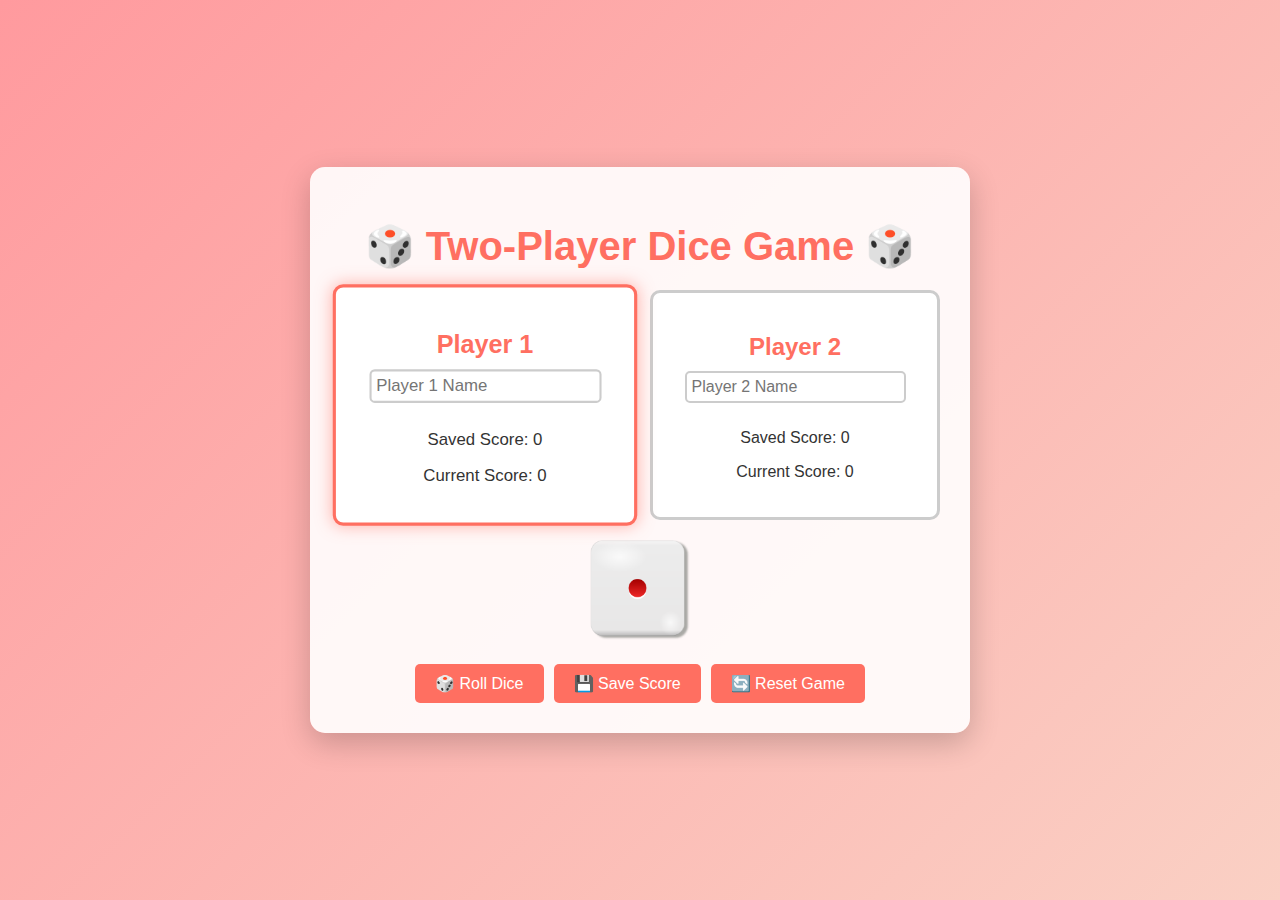
<file: JS-ASSIGNMENT-1/rollthedice.html>
<!DOCTYPE html>
<html lang="en">
<head>
  <meta charset="UTF-8">
  <meta name="viewport" content="width=device-width, initial-scale=1.0">
  <title>Two-Player Dice Game</title>
  <link rel="stylesheet" href="style.css">
</head>
<body>
  <div class="container">
    <h1>🎲 Two-Player Dice Game 🎲</h1>
    <div class="players">
      <div class="player active" id="player1">
        <h2>Player 1</h2>
        <input type="text" id="player1Name" placeholder="Player 1 Name">
        <p>Saved Score: <span id="player1SavedScore">0</span></p>
        <p>Current Score: <span id="player1CurrentScore">0</span></p>
      </div>
      <div class="player" id="player2">
        <h2>Player 2</h2>
        <input type="text" id="player2Name" placeholder="Player 2 Name">
        <p>Saved Score: <span id="player2SavedScore">0</span></p>
        <p>Current Score: <span id="player2CurrentScore">0</span></p>
      </div>
    </div>
    <div class="dice-section">
      <div class="dice" id="dice">
        <img src="./diceImages/dice-1.png" alt="Dice" id="diceImage">
      </div>
      <div class="buttons">
        <button id="rollBtn">🎲 Roll Dice</button>
        <button id="saveBtn">💾 Save Score</button>
        <button id="resetBtn">🔄 Reset Game</button>
      </div>
    </div>
    <div id="winner-Message"></div>
  </div>
  <audio id="diceSound" src="./sounds/dice-roll-sound.mp3"></audio>
  <audio id="turnSound" src="./sounds/turn-shift-sound.mp3"></audio>
  <audio id="winSound" src="./sounds/winning-sound.mp3"></audio>
  <script src="script.js"></script>
</body>
</html>
</file>
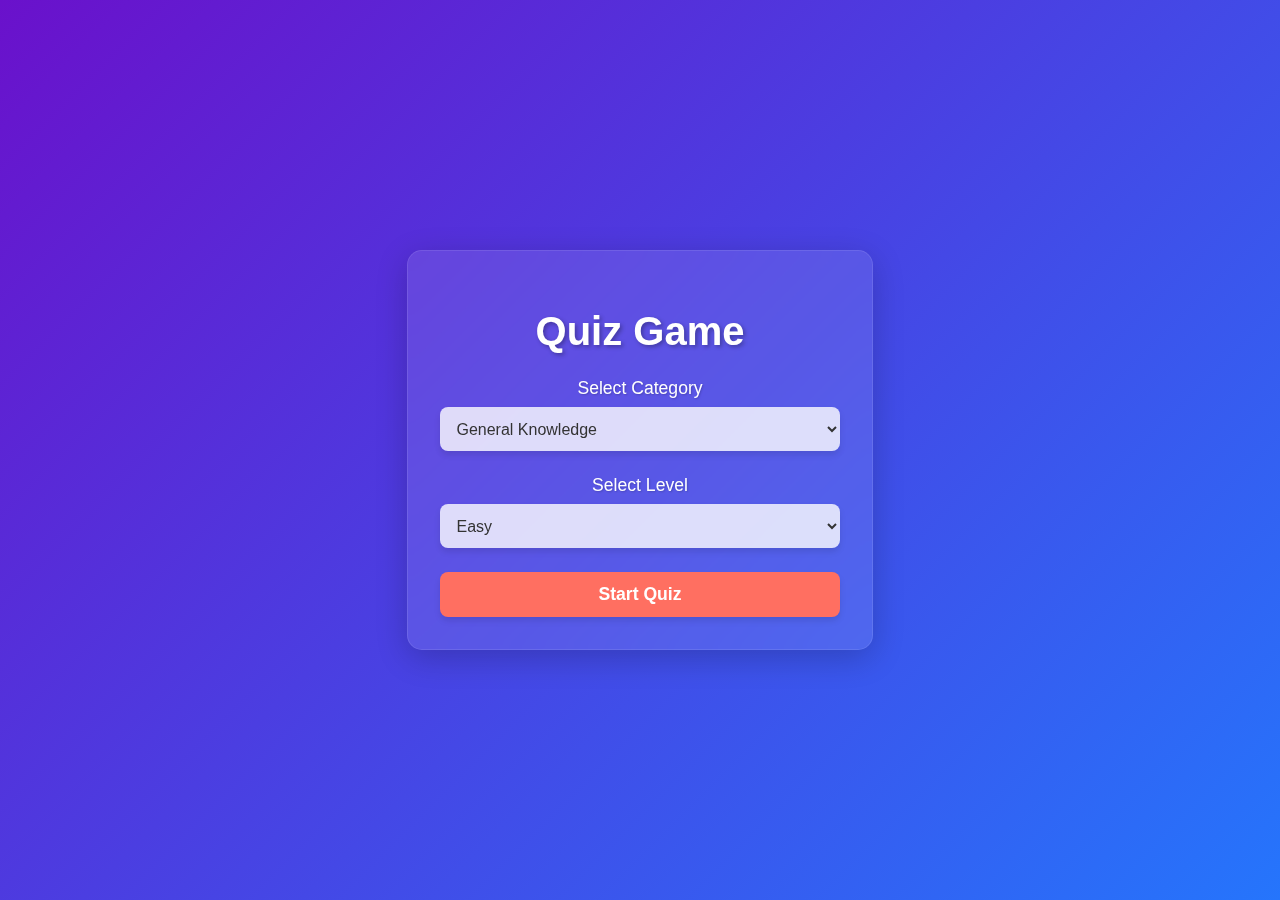
<file: JS-ASSIGNMENT-2/quizgame.html>
<!DOCTYPE html>
<html lang="en">
<head>
    <meta charset="UTF-8">
    <meta name="viewport" content="width=device-width, initial-scale=1.0">
    <title>Quiz Game in JS</title>
    <link rel="stylesheet" href="style.css">
</head>
<body>
    
    <!-- Start Screen  -->

    <div class="start-screen">
        <h1>Quiz Game</h1>
        <label for="category">Select Category</label>

         <!-- category -->
        <select name="" id="category" >
            <option value="9">General Knowledge</option>
            <option value="10">Books</option>
            <option value="11">Films</option>
            <option value="21">Sports</option>
            <option value="17">Science & Nature</option>
            <option value="18">Computers</option
            <option value="22">Sports Teams</option>
            <option value="23">Geography</option>
            <option value="12">Music</option>
            <option value="23">History</option>
        </select>

        <!-- level  -->
        <label for="level">Select Level</label>
        <select name="" id="level">
            <option value="easy">Easy</option>
            <option value="medium">Medium</option>
            <option value="hard">Hard</option>
        </select>
        <button id="start-quiz">Start Quiz</button>
    </div>


    <!-- Quiz Screen  -->
     <div class="quiz-screen hidden ">
        <h2>Question No: <span class="question-no">1</span></h2>
        <h2 id="question">Who is the father of cell Phone? </h2>
        <ul id="options">
            <li class="option">A: <span>Option 1</span></li>
            <li class="option">B: <span>Option 2</span></li>
            <li class="option">C: <span>Option 3</span></li>
            <li class="option">D: <span>Option 4</span></li>
        </ul>
        <div class="timer">Time left: <span>15s</span></div>
     </div>

    <!-- Feedback Screen -->
    <div class="feedback-screen hidden">
        <h2 id="result-msg">Correct</h2>
        <p id="correct-answer">Option A</p>
        <button id="next-question">Next Question</button>
    </div>

    <!-- End Screen  -->
    <div class="result-screen hidden">
        <h2>Quiz Result</h2>
        <p>Correct Answers: <span id="correct-answers-no">2</span></p>
        <p>Wrong Answers: <span id="wrong-answers-no">2</span></p>
        <p>Final Scorer: <span id="final-score">5</span></p>
        <button id="restart-quiz">Restart Quiz</button>
    </div>

    <audio src="button-click-sound.mp3" id="btn-click-sound" preload="auto"></audio>
    <script src="script.js"></script>
</body>
</html>
</file>
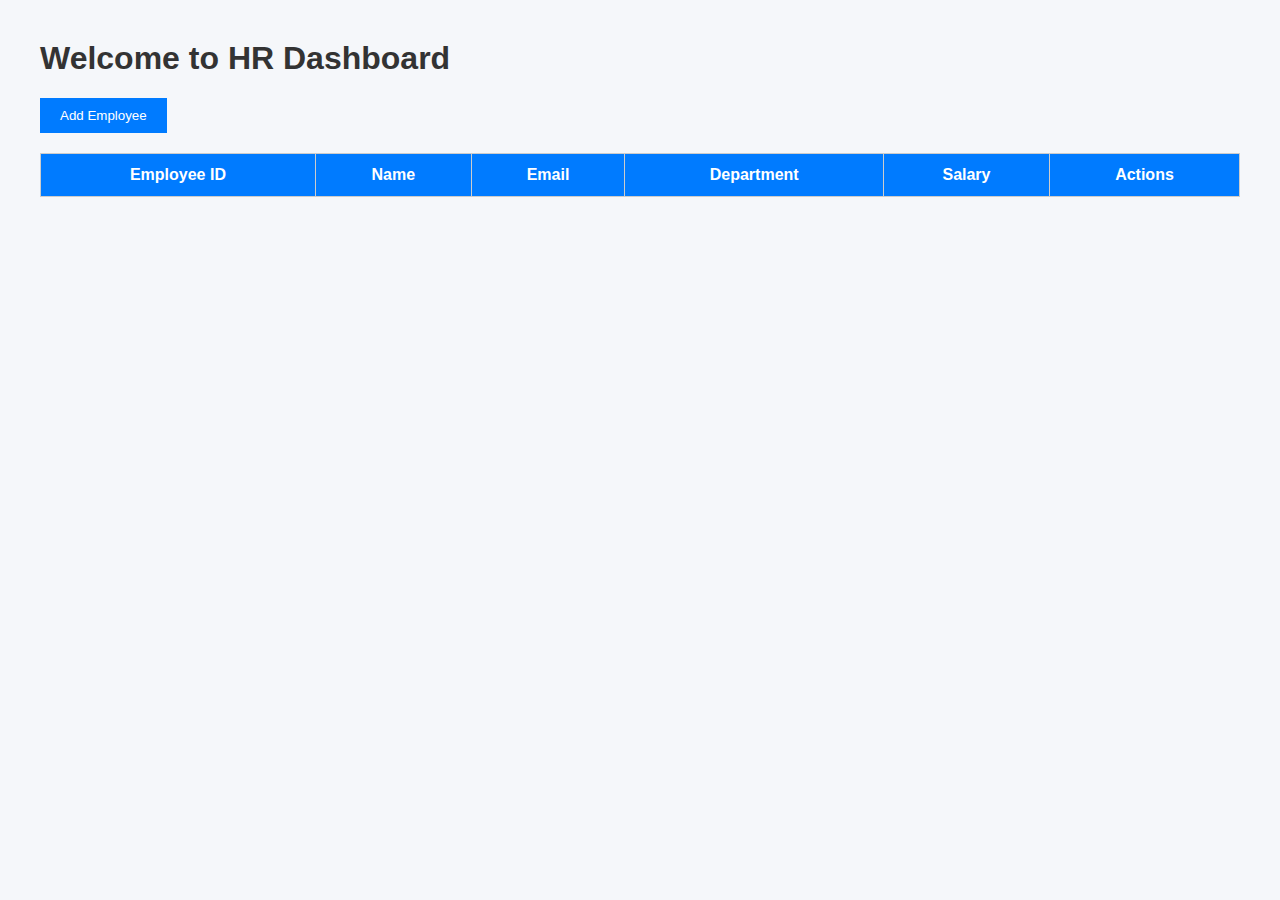
<file: Java Assignment-2/hr-portal/hr-portal/src/main/resources/frontend/dashboard/dashboard.html>
<!DOCTYPE html>
<html lang="en">
<head>
  <meta charset="UTF-8" />
  <meta name="viewport" content="width=device-width, initial-scale=1.0" />
  <title>Employee Dashboard</title>
  <link rel="stylesheet" href="dashboard.css" />
</head>
<body>
  <h1>Welcome to HR Dashboard</h1>
  
  <button onclick="window.location.href='addpage/add-employee.html'">Add Employee</button>
  <table>
    <thead>
      <tr>
        <th>Employee ID</th>
        <th>Name</th>
        <th>Email</th>
        <th>Department</th>
        <th>Salary</th>
        <th>Actions</th>
      </tr>
    </thead>
    <tbody id="employeeTableBody">
      <!-- Employee rows will be populated here dynamically -->
    </tbody>
  </table>

  <script src="dashboard.js"></script>
</body>
</html>
</file>
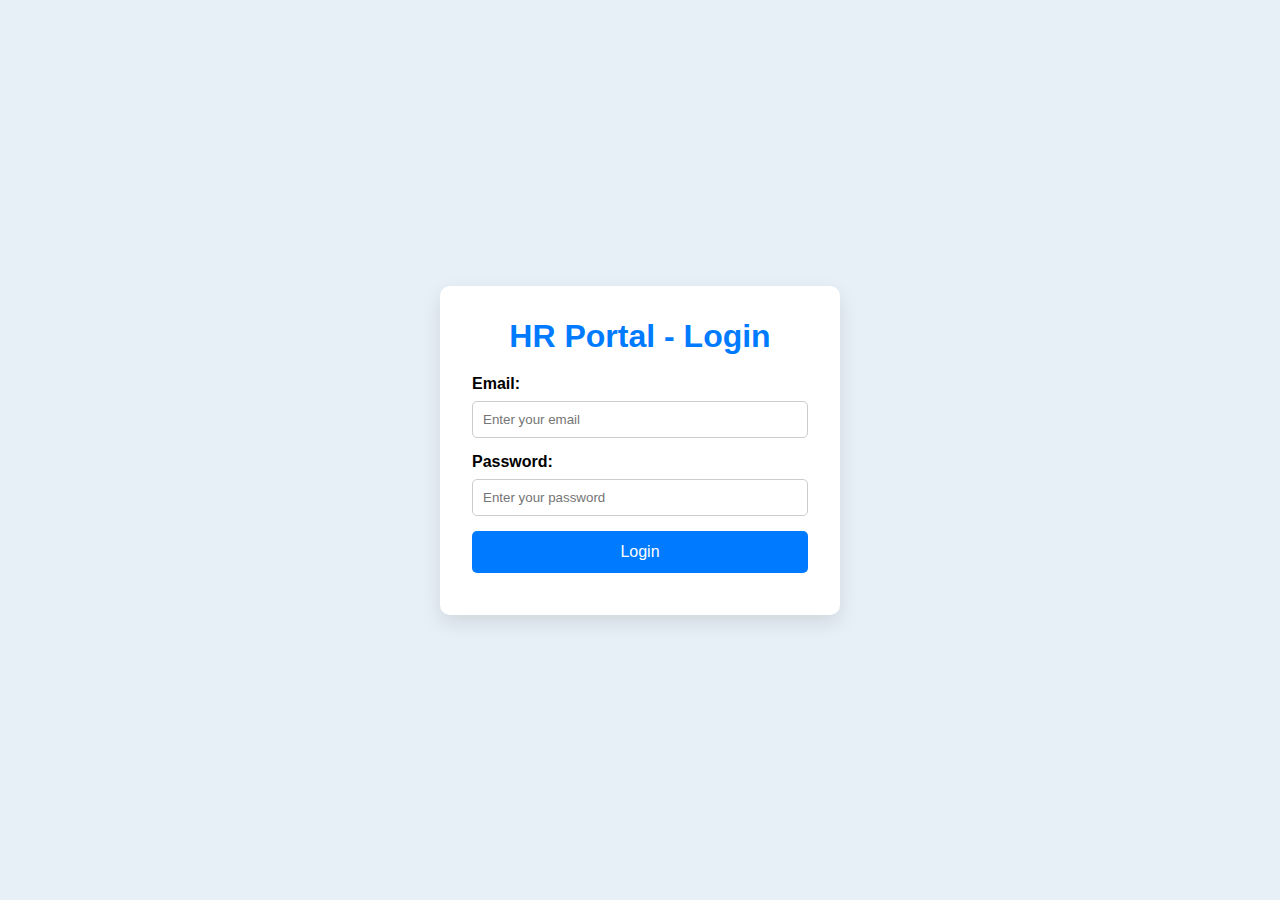
<file: Java Assignment-2/hr-portal/hr-portal/src/main/resources/frontend/login/login.html>
<!DOCTYPE html>
<html lang="en">
<head>
  <meta charset="UTF-8" />
  <meta name="viewport" content="width=device-width, initial-scale=1.0" />
  <title>HR Portal - Login</title>
  <link rel="stylesheet" href="login.css" />
</head>
<body>
  <div class="container">
    <h1>HR Portal - Login</h1>
    <form id="loginForm">
      <label for="email">Email:</label>
      <input type="email" id="email" placeholder="Enter your email" required />

      <label for="password">Password:</label>
      <input type="password" id="password" placeholder="Enter your password" required />

      <button type="submit">Login</button>
    </form>
    <p id="error" class="error-message"></p>
  </div>

  <script src="login.js"></script>
</body>
</html>
</file>
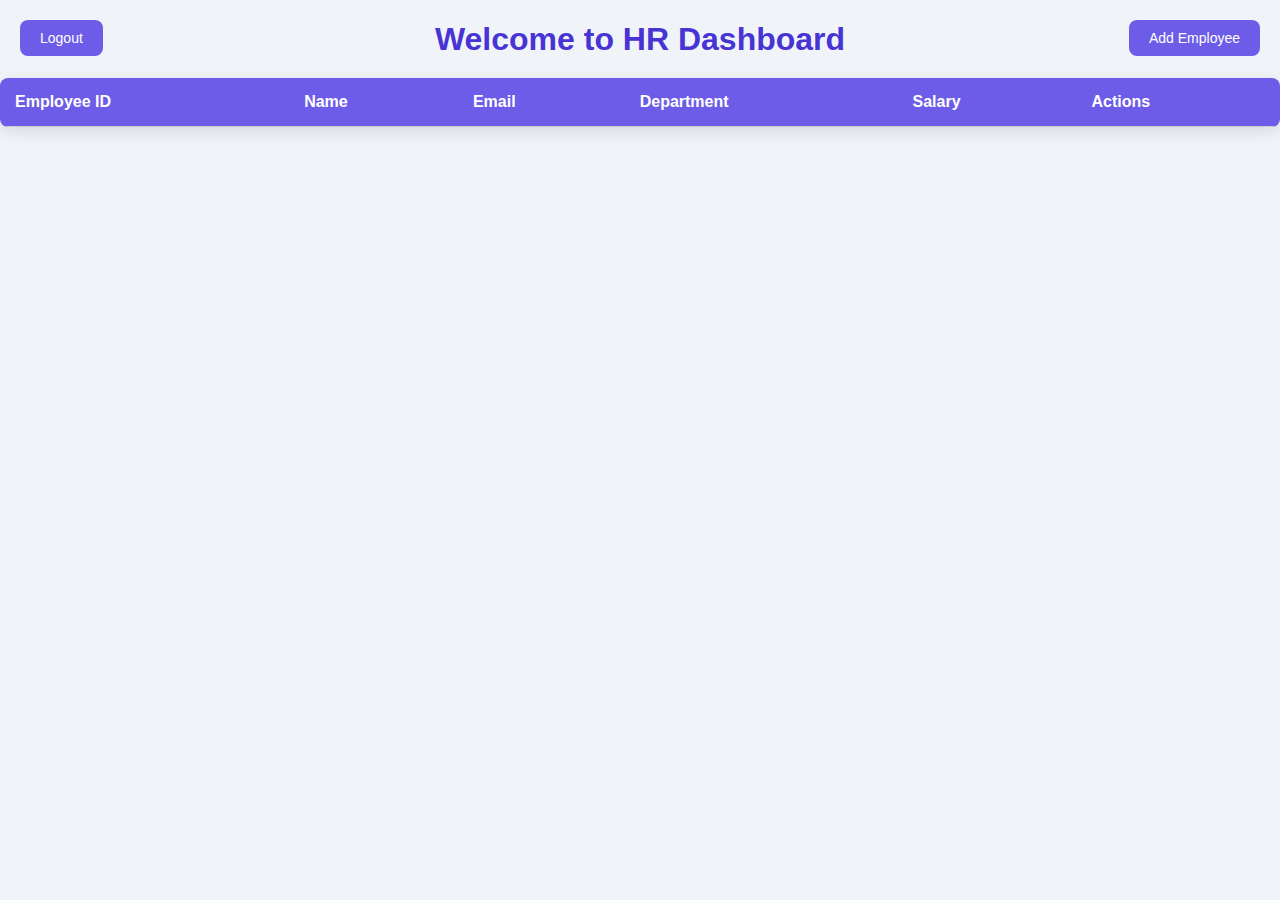
<file: Java Assignment-2/hr-portal/hr-portal/src/main/resources/static/dashboard/dashboard.html>
<!DOCTYPE html>
<html lang="en">
<head>
  <meta charset="UTF-8" />
  <meta name="viewport" content="width=device-width, initial-scale=1.0" />
  <title>Employee Dashboard</title>
  <link rel="stylesheet" href="dashboard.css" />
</head>
<body>
  <h1>Welcome to HR Dashboard</h1>
  <div class="header">
    <button id="logoutButton">Logout</button>
  </div>
  <button class="add-employee-btn" onclick="window.location.href='addpage/add-employee.html'">Add Employee</button>
  <table>
    <thead>
      <tr>
        <th>Employee ID</th>
        <th>Name</th>
        <th>Email</th>
        <th>Department</th>
        <th>Salary</th>
        <th>Actions</th>
      </tr>
    </thead>
    <tbody id="employeeTableBody">
      <!-- Employee rows will be populated here dynamically -->
    </tbody>
  </table>

  <script src="dashboard.js"></script>
</body>
</html>
</file>
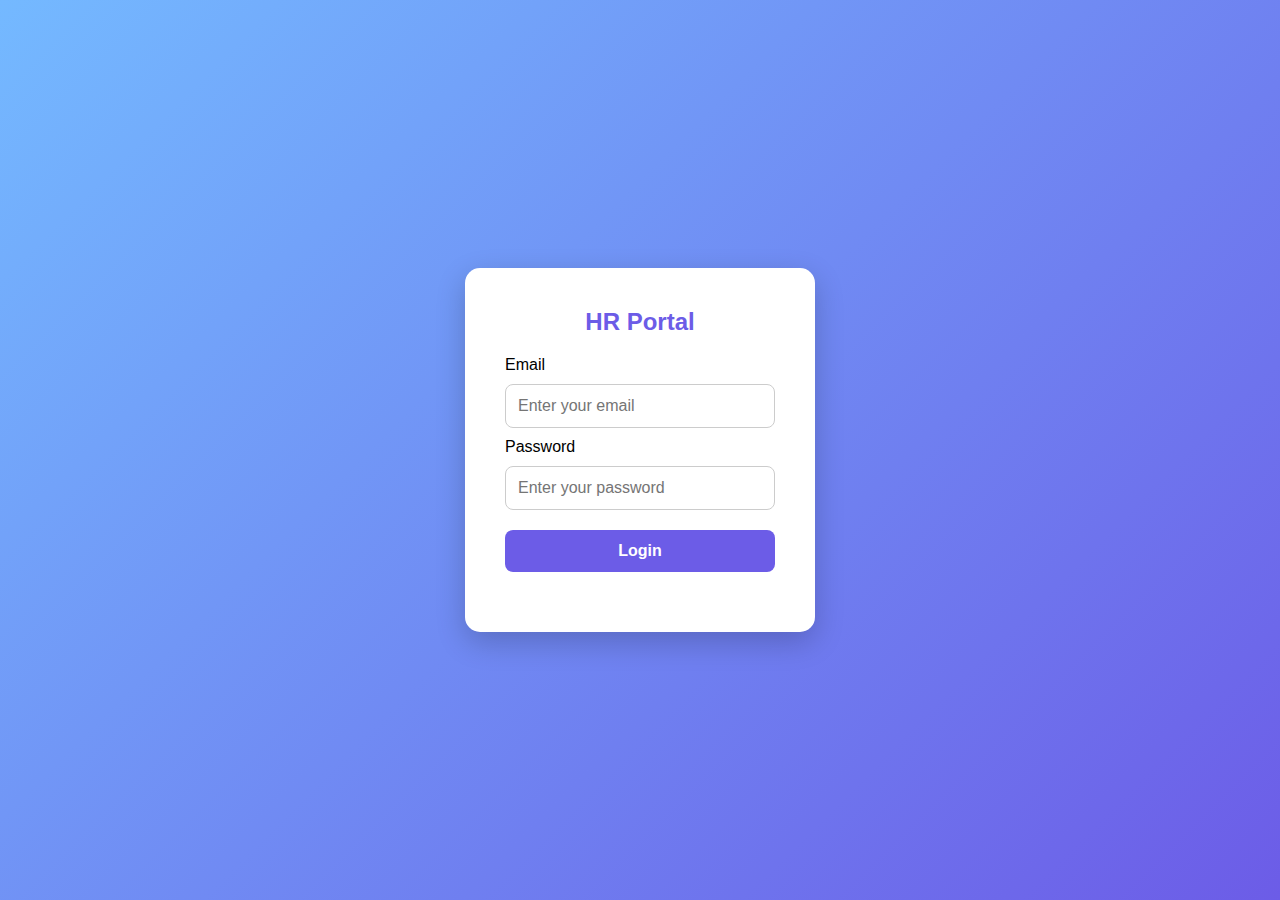
<file: Java Assignment-2/hr-portal/hr-portal/src/main/resources/static/login/login.html>
<!DOCTYPE html>
<html lang="en">
<head>
  <meta charset="UTF-8" />
  <meta name="viewport" content="width=device-width, initial-scale=1.0" />
  <title>HR Portal - Login</title>
  <link rel="stylesheet" href="login.css" />
  <link href="https://fonts.googleapis.com/css2?family=Montserrat:wght@400;600&display=swap" rel="stylesheet" />
</head>
<body>
  <div class="container">
    <h1>HR Portal</h1>
    <form id="loginForm">
      <div class="input-group">
        <label for="email">Email</label>
        <input type="email" id="email" placeholder="Enter your email" required />
      </div>
      <div class="input-group">
        <label for="password">Password</label>
        <input type="password" id="password" placeholder="Enter your password" required />
      </div>
      <button type="submit">Login</button>
    </form>
    <p id="error" class="error-message"></p>
  </div>

  <script src="login.js"></script>
</body>
</html>
</file>
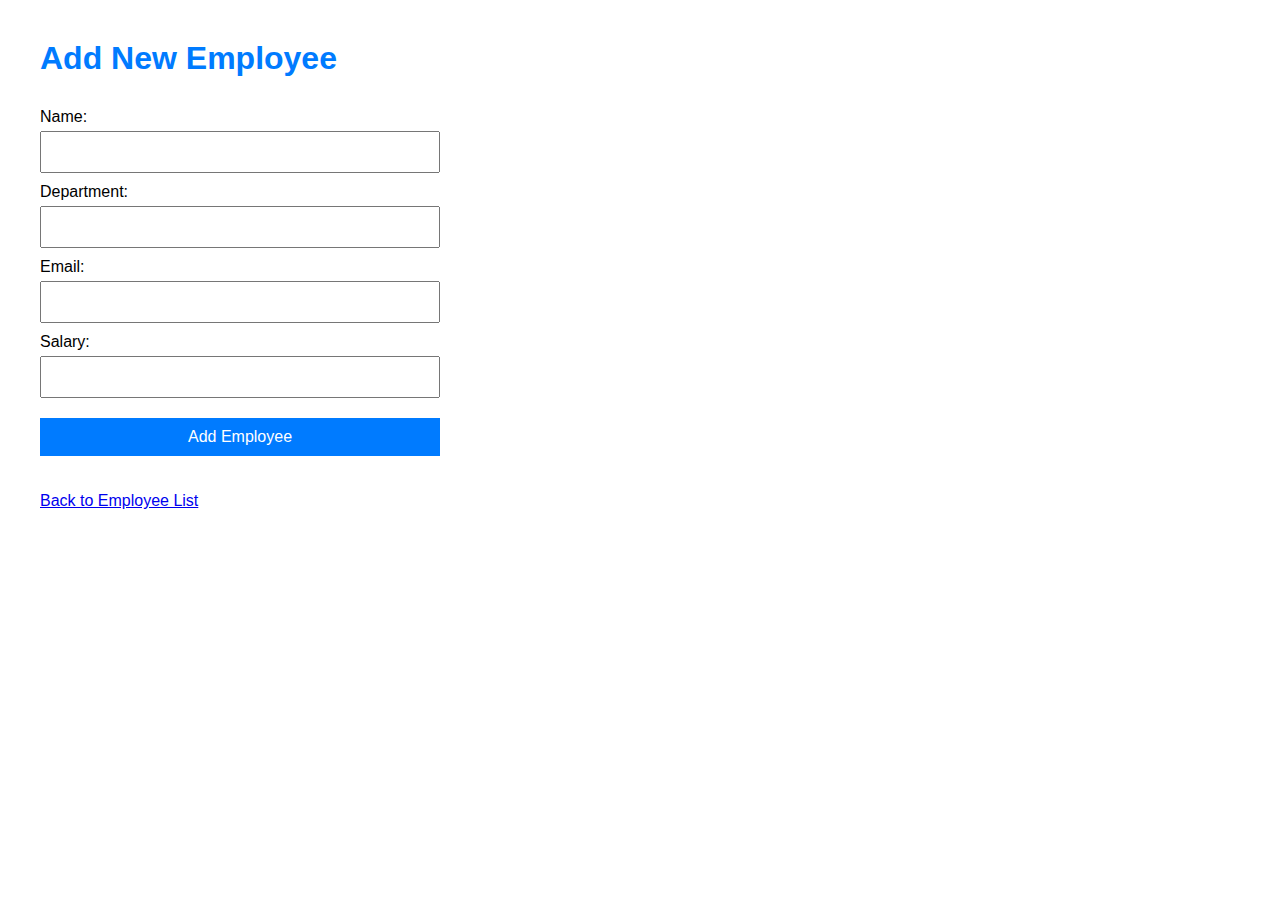
<file: Java Assignment-2/hr-portal/hr-portal/src/main/resources/frontend/dashboard/addpage/add-employee.html>
<!DOCTYPE html>
<html lang="en">
<head>
  <meta charset="UTF-8" />
  <meta name="viewport" content="width=device-width, initial-scale=1.0" />
  <link rel="stylesheet" href="add-employee.css" />
  <title>Add Employee</title>
</head>
<body>
  <h1>Add New Employee</h1>
  <form id="addEmployeeForm">
    <label for="name">Name:</label>
    <input type="text" id="name" name="name" required />

    <label for="department">Department:</label>
    <input type="text" id="department" name="department" required />

    <label for="email">Email:</label>
    <input type="email" id="email" name="email" required />

    <label for="salary">Salary:</label>
    <input type="number" id="salary" name="salary" required />

    <button type="submit">Add Employee</button>
  </form>

  <p id="message"></p>

  <a href="index.html">Back to Employee List</a>
  <script src="add-employee.js"></script>
</body>
</html>
</file>
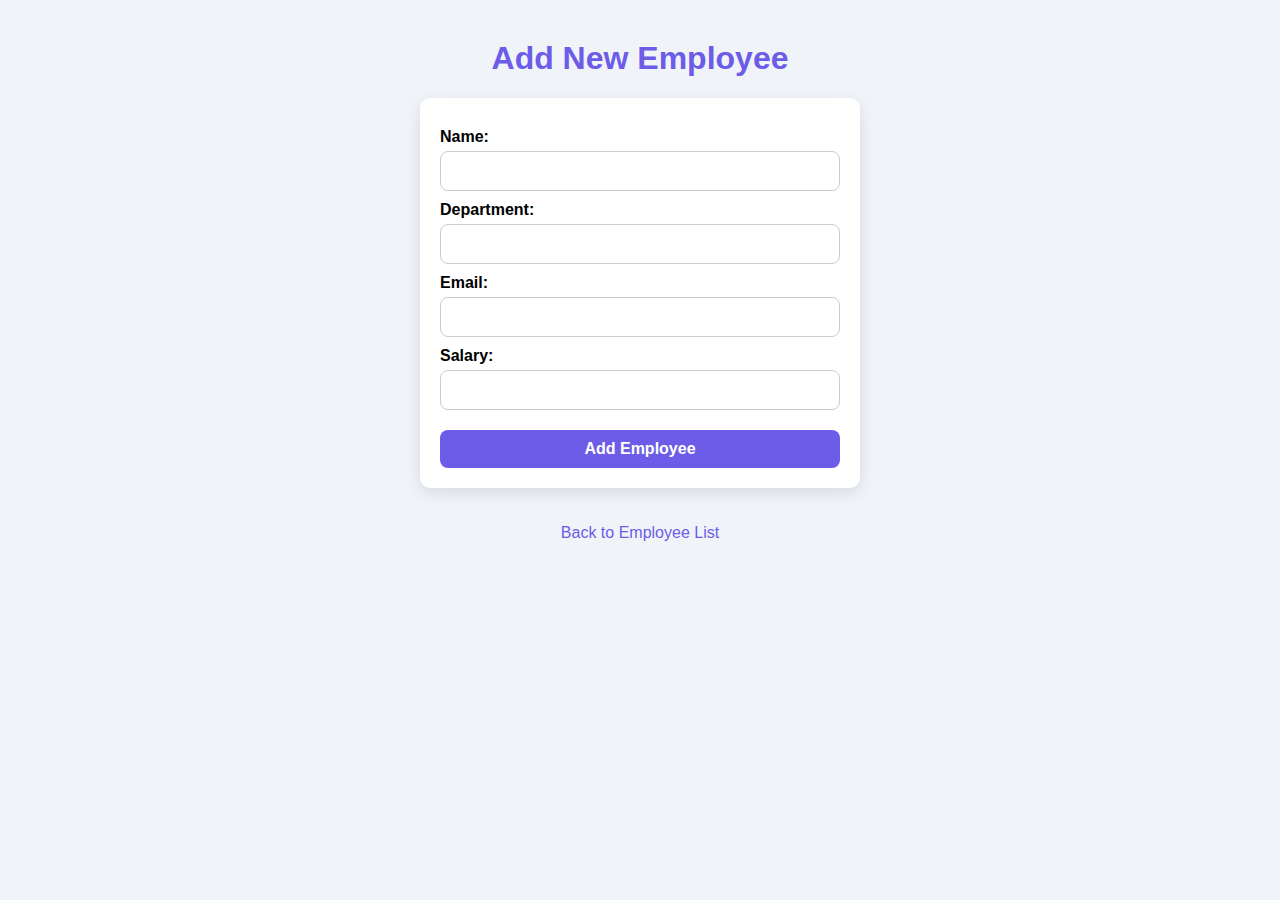
<file: Java Assignment-2/hr-portal/hr-portal/src/main/resources/static/dashboard/addpage/add-employee.html>
<!DOCTYPE html>
<html lang="en">
<head>
  <meta charset="UTF-8" />
  <meta name="viewport" content="width=device-width, initial-scale=1.0" />
  <link rel="stylesheet" href="add-employee.css" />
  <title>Add Employee</title>
</head>
<body>
  <h1>Add New Employee</h1>
  <form id="addEmployeeForm">
    <label for="name">Name:</label>
    <input type="text" id="name" name="name" required />

    <label for="department">Department:</label>
    <input type="text" id="department" name="department" required />

    <label for="email">Email:</label>
    <input type="email" id="email" name="email" required />

    <label for="salary">Salary:</label>
    <input type="number" id="salary" name="salary" required />

    <button type="submit">Add Employee</button>
  </form>

  <p id="message"></p>
  
  <div class="back-btn-container">
    <a href="../dashboard.html">Back to Employee List</a>
  </div>
  
  <script src="add-employee.js"></script>
</body>
</html>
</file>
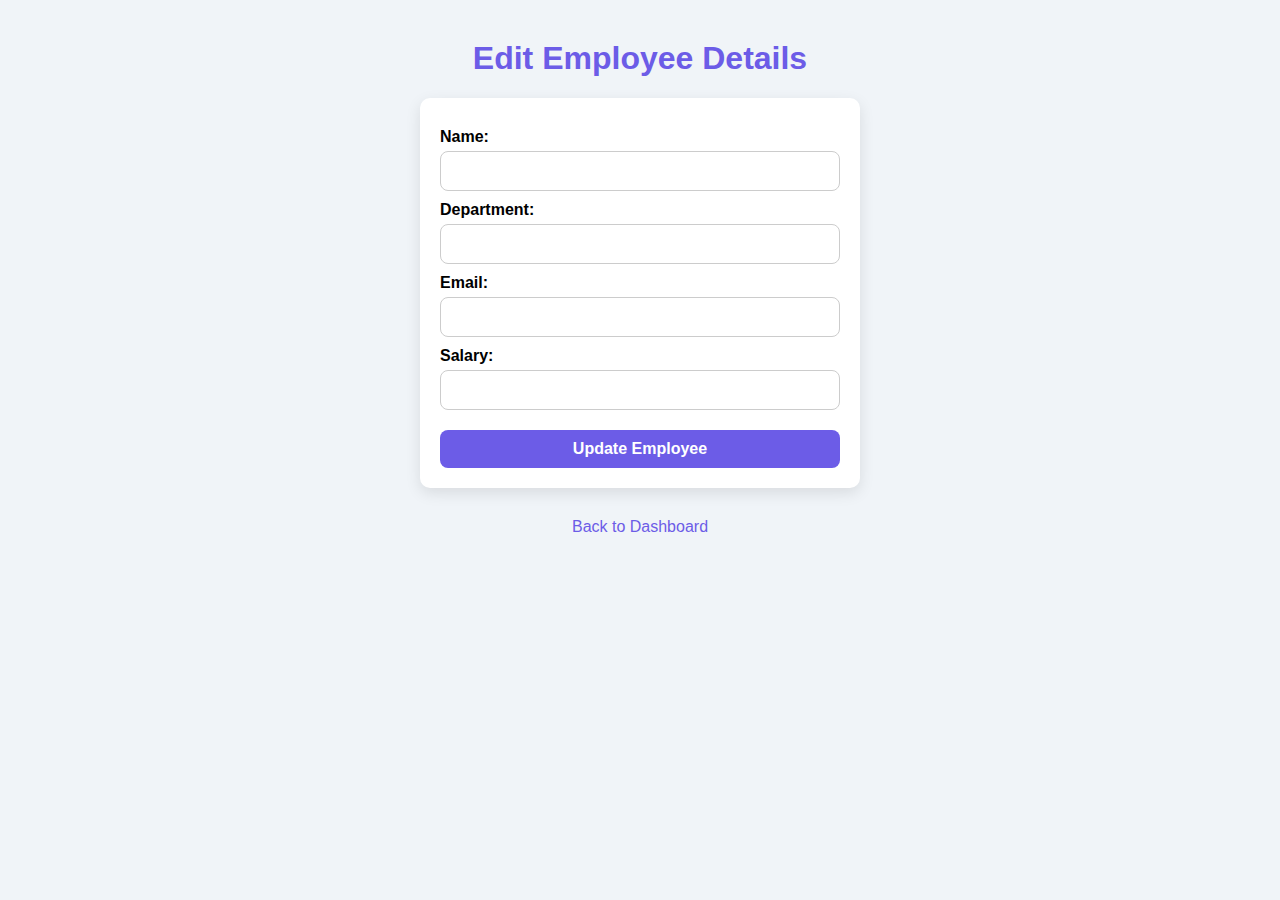
<file: Java Assignment-2/hr-portal/hr-portal/src/main/resources/static/dashboard/editpage/edit-employee.html>
<!DOCTYPE html>
<html lang="en">
<head>
  <meta charset="UTF-8" />
  <meta name="viewport" content="width=device-width, initial-scale=1.0" />
  <title>Edit Employee</title>
  <link rel="stylesheet" href="edit-employee.css" />
</head>
<body>
  <h1>Edit Employee Details</h1>
  
  <form id="editEmployeeForm">
    <label for="name">Name:</label>
    <input type="text" id="name" required />
    
    <label for="department">Department:</label>
    <input type="text" id="department" required />
    
    <label for="email">Email:</label>
    <input type="email" id="email" required />
    
    <label for="salary">Salary:</label>
    <input type="number" id="salary" required />

    <button type="submit">Update Employee</button>
  </form>
  
  <div class="back-btn-container">
    <a  href="../dashboard.html">Back to Dashboard</a>
  </div>


  <script src="edit-employee.js"></script>
</body>
</html>
</file>
<file: JS-ASSIGNMENT-1/style.css>
/* General Styles */
body {
  font-family: 'Arial', sans-serif;
  background: linear-gradient(135deg, #ff9a9e, #fad0c4);
  display: flex;
  justify-content: center;
  align-items: center;
  height: 100vh;
  margin: 0;
  color: #333;
}

.container {
  text-align: center;
  background: rgba(255, 255, 255, 0.9);
  padding: 30px;
  border-radius: 15px;
  box-shadow: 0 10px 30px rgba(0, 0, 0, 0.2);
  max-width: 600px;
  width: 100%;
}

h1 {
  font-size: 2.5rem;
  margin-bottom: 20px;
  color: #ff6f61;
}

.players {
  display: flex;
  justify-content: space-around;
  margin-bottom: 20px;
  gap:20px;
}

.player {
  padding: 20px;
  border: 3px solid #ccc;
  border-radius: 10px;
  width: 45%;
  background: #fff;
  transition: all 0.3s ease;
}

.player.active {
  border-color: #ff6f61;
  box-shadow: 0 0 15px rgba(255, 111, 97, 0.5);
  transform: scale(1.05);
}

.player h2 {
  font-size: 1.5rem;
  margin-bottom: 10px;
  color: #ff6f61;
}

input {
  padding: 5px;
  font-size: 1rem;
  border: 2px solid #ccc;
  border-radius: 5px;
  margin-bottom: 10px;
}

.dice-section {
  margin-top: 20px;
}

.dice {
  margin-bottom: 20px;
}

#diceImage {
  width: 100px;
  height: 100px;
  animation: rollDice 1s ease-out;
}

@keyframes rollDice {
  0% { transform: rotate(0deg); }
  100% { transform: rotate(360deg); }
}

.buttons {
  display: flex;
  justify-content: center;
  gap: 10px;
}

button {
  padding: 10px 20px;
  font-size: 1rem;
  cursor: pointer;
  border: none;
  border-radius: 5px;
  background: #ff6f61;
  color: white;
  transition: all 0.3s ease;
}

button:hover {
  background: #ff3b2f;
  transform: scale(1.1);
}

#winnerMessage {
  margin-top: 20px;
  font-size: 1.5rem;
  font-weight: bold;
  color: #28a745;
  animation: celebrate 2s infinite;
}

@keyframes celebrate {
  0% { transform: scale(1); }
  50% { transform: scale(1.1); }
  100% { transform: scale(1); }
}

@keyframes spin {
  0% { transform: rotate(0deg); }
  100% { transform: rotate(360deg); }
}

.dice.rolling {
  animation: spin 0.5s linear infinite;
}

/* Responsive Design */
@media (max-width: 600px) {
  .players {
    flex-direction: column;
    gap: 10px;
  }

  .player {
    width: 100%;
  }

  h1 {
    font-size: 2rem;
  }
}
</file>
<file: JS-ASSIGNMENT-2/style.css>
/* General Styles */
body {
    font-family: 'Arial', sans-serif;
    background: linear-gradient(135deg, #6a11cb, #2575fc);
    color: #fff;
    display: flex;
    justify-content: center;
    align-items: center;
    height: 100vh;
    margin: 0;
    padding: 0;
}
.hidden{
    display: none;
}


/* Start Screen Container */
.start-screen {
    background: rgba(255, 255, 255, 0.1);
    padding: 2rem;
    border-radius: 15px;
    box-shadow: 0 8px 32px rgba(0, 0, 0, 0.2);
    backdrop-filter: blur(10px);
    border: 1px solid rgba(255, 255, 255, 0.1);
    text-align: center;
    max-width: 400px;
    width: 100%;
}

/* Heading */
.start-screen h1 {
    font-size: 2.5rem;
    margin-bottom: 1.5rem;
    color: #fff;
    text-shadow: 2px 2px 4px rgba(0, 0, 0, 0.3);
}

/* Labels */
.start-screen label {
    display: block;
    font-size: 1.1rem;
    margin-bottom: 0.5rem;
    color: #fff;
    text-shadow: 1px 1px 2px rgba(0, 0, 0, 0.2);
}

/* Dropdowns */
.start-screen select {
    width: 100%;
    padding: 0.78rem;
    margin-bottom: 1.5rem;
    border: none;
    border-radius: 8px;
    background: rgba(255, 255, 255, 0.8);
    font-size: 1rem;
    color: #333;
    box-shadow: 0 4px 6px rgba(0, 0, 0, 0.1);
    transition: all 0.3s ease;
}

.start-screen select:hover {
    background: rgba(255, 255, 255, 1);
    box-shadow: 0 6px 8px rgba(0, 0, 0, 0.2);
}

/* Start Button */
.start-screen button {
    width: 100%;
    padding: 0.75rem;
    background: #ff6f61;
    color: #fff;
    border: none;
    border-radius: 8px;
    font-size: 1.1rem;
    font-weight: bold;
    cursor: pointer;
    box-shadow: 0 4px 6px rgba(0, 0, 0, 0.1);
    transition: all 0.3s ease;
}

.start-screen button:hover {
    background: #ff4a3d;
    box-shadow: 0 6px 8px rgba(0, 0, 0, 0.2);
    transform: translateY(-2px);
}

.start-screen button:active {
    transform: translateY(0);
    box-shadow: 0 4px 6px rgba(0, 0, 0, 0.1);
}



/* Quiz Screen Container */
.quiz-screen {
    background: rgba(255, 255, 255, 0.1);
    padding: 2rem;
    border-radius: 15px;
    box-shadow: 0 8px 32px rgba(0, 0, 0, 0.2);
    backdrop-filter: blur(10px);
    border: 1px solid rgba(255, 255, 255, 0.1);
    text-align: left;
    max-width: 600px;
    width: 100%;
    margin: 0 auto;
    position: relative;
}

/* Question Number */
.quiz-screen h2 {
    font-size: 1.5rem;
    margin-bottom: 0.5rem;
    color: #fff;
    text-shadow: 2px 2px 4px rgba(0, 0, 0, 0.3);
}

.quiz-screen h2 span {
    color: #ff6f61; /* Highlight the question number */
    font-weight: bold;
}

/* Question Text */
.quiz-screen #question {
    font-size: 1.8rem;
    margin-bottom: 1.5rem;
    color: #fff;
    text-shadow: 2px 2px 4px rgba(0, 0, 0, 0.3);
}

/* Options List */
.quiz-screen ul {
    list-style: none;
    padding: 0;
    margin: 0;
}

.quiz-screen ul li {
    background: rgba(255, 255, 255, 0.8);
    padding: 1rem;
    margin-bottom: 1rem;
    border-radius: 8px;
    font-size: 1.1rem;
    color: #333;
    cursor: pointer;
    transition: all 0.3s ease;
    box-shadow: 0 4px 6px rgba(0, 0, 0, 0.1);
    display: flex;
    align-items: center;
}

.quiz-screen ul li:hover {
    background: rgb(213, 255, 200);
    box-shadow: 0 6px 8px rgba(0, 0, 0, 0.2);
    transform: translateY(-2px);
}

.quiz-screen ul li:active {
    transform: translateY(0);
    box-shadow: 0 4px 6px rgba(0, 0, 0, 0.1);
}

/* Span inside List Items */
.quiz-screen ul li span {
    flex: 1;
    text-align: left;
    padding-left: 1rem;
}

/* Timer */
.quiz-screen .timer {
    position: absolute;
    top: 1rem;
    right: 1rem;
    font-size: 1.2rem;
    color: #fff;
    text-shadow: 1px 1px 2px rgba(0, 0, 0, 0.2);
    background: rgba(255, 255, 255, 0.2);
    padding: 0.5rem 1rem;
    border-radius: 8px;
    box-shadow: 0 4px 6px rgba(0, 0, 0, 0.1);
}

.quiz-screen .timer span {
    font-weight: bold;
    color: #ff6f61;
}


/* Feedback Screen Container */
.feedback-screen {
    background: rgba(255, 255, 255, 0.1);
    padding: 2rem;
    border-radius: 15px;
    box-shadow: 0 8px 32px rgba(0, 0, 0, 0.2);
    backdrop-filter: blur(10px);
    border: 1px solid rgba(255, 255, 255, 0.1);
    text-align: center;
    max-width: 600px;
    width: 100%;
    margin: 0 auto;
    position: absolute;
    top: 50%;
    left: 50%;
    transform: translate(-50%, -50%);
    z-index: 10;
}

/* Feedback Screen Heading */
.feedback-screen h2 {
    font-size: 2rem;
    margin-bottom: 1.5rem;
    color: #fff;
    text-shadow: 2px 2px 4px rgba(0, 0, 0, 0.3);
}

/* Correct Answer Text */
.feedback-screen #correct-answer {
    font-size: 1.5rem;
    color: #fff;
    text-shadow: 1px 1px 2px rgba(0, 0, 0, 0.2);
    margin-bottom: 2rem;
}

.feedback-screen #correct-answer span {
    color: #4caf50; /* Green for correct answer */
    font-weight: bold;
}

/* Next Button */
.feedback-screen #next-question {
    background: #ff6f61;
    color: #fff;
    border: none;
    border-radius: 8px;
    padding: 0.75rem 2rem;
    font-size: 1.1rem;
    font-weight: bold;
    cursor: pointer;
    box-shadow: 0 4px 6px rgba(0, 0, 0, 0.1);
    transition: all 0.3s ease;
}

.feedback-screen #next-question:hover {
    background: #ff4a3d;
    box-shadow: 0 6px 8px rgba(0, 0, 0, 0.2);
    transform: translateY(-2px);
}

.feedback-screen #next-question:active {
    transform: translateY(0);
    box-shadow: 0 4px 6px rgba(0, 0, 0, 0.1);
}

/* Hidden Class */
.hidden {
    display: none;
}


/* End Screen Container */
.result-screen {
    background: rgba(255, 255, 255, 0.1);
    padding: 2rem;
    border-radius: 15px;
    box-shadow: 0 8px 32px rgba(0, 0, 0, 0.2);
    backdrop-filter: blur(10px);
    border: 1px solid rgba(255, 255, 255, 0.1);
    text-align: center;
    max-width: 600px;
    width: 100%;
    margin: 0 auto;
    position: absolute;
    top: 50%;
    left: 50%;
    transform: translate(-50%, -50%);
    z-index: 10;
}

/* End Screen Heading */
.result-screen h2 {
    font-size: 2rem;
    margin-bottom: 1.5rem;
    color: #fff;
    text-shadow: 2px 2px 4px rgba(0, 0, 0, 0.3);
}

/* Result Text */
.result-screen p {
    font-size: 1.5rem;
    color: #fff;
    text-shadow: 1px 1px 2px rgba(0, 0, 0, 0.2);
    margin-bottom: 1rem;
}

.result-screen p span {
    font-weight: bold;
    color: #ff6f61; /* Highlight the numbers */
}

/* Restart Button */
.result-screen #restart-quiz {
    background: #ff6f61;
    color: #fff;
    border: none;
    border-radius: 8px;
    padding: 0.75rem 2rem;
    font-size: 1.1rem;
    font-weight: bold;
    cursor: pointer;
    box-shadow: 0 4px 6px rgba(0, 0, 0, 0.1);
    transition: all 0.3s ease;
    margin-top: 1.5rem;
}

.result-screen #restart-quiz:hover {
    background: #ff4a3d;
    box-shadow: 0 6px 8px rgba(0, 0, 0, 0.2);
    transform: translateY(-2px);
}

.result-screen #restart-quiz:active {
    transform: translateY(0);
    box-shadow: 0 4px 6px rgba(0, 0, 0, 0.1);
}

/* Hidden Class */
.hidden {
    display: none;
}
</file>
<file: Java Assignment-2/hr-portal/hr-portal/src/main/resources/frontend/dashboard/dashboard.css>
body {
    font-family: Arial, sans-serif;
    margin: 40px;
    background-color: #f5f7fa;
  }
  
  h1 {
    color: #333;
  }
  
  button {
    margin-bottom: 20px;
    padding: 10px 20px;
    background-color: #007bff;
    color: white;
    border: none;
    cursor: pointer;
  }
  
  button:hover {
    background-color: #0056b3;
  }
  
  table {
    width: 100%;
    border-collapse: collapse;
    background-color: white;
  }
  
  table, th, td {
    border: 1px solid #ccc;
    padding: 12px;
  }
  
  th {
    background-color: #007bff;
    color: white;
  }
  
  td {
    text-align: center;
  }
  
  .action-btn {
    margin-right: 5px;
    padding: 8px;
    background-color: #28a745;
    color: white;
    border: none;
    cursor: pointer;
  }
  
  .delete-btn {
    background-color: #dc3545;
  }
  
  .action-btn:hover {
    background-color: #218838;
  }
  
  .delete-btn:hover {
    background-color: #c82333;
  }
</file>
<file: Java Assignment-2/hr-portal/hr-portal/src/main/resources/frontend/login/login.css>
* {
    margin: 0;
    padding: 0;
    box-sizing: border-box;
    font-family: Arial, sans-serif;
  }
  
  body {
    background-color: #e8f0f7;
    display: flex;
    justify-content: center;
    align-items: center;
    height: 100vh;
  }
  
  .container {
    background-color: white;
    padding: 2rem;
    box-shadow: 0px 8px 20px rgba(0, 0, 0, 0.1);
    border-radius: 10px;
    width: 100%;
    max-width: 400px;
  }
  
  h1 {
    color: #007bff;
    text-align: center;
    margin-bottom: 20px;
  }
  
  form label {
    display: block;
    margin-bottom: 8px;
    font-weight: bold;
  }
  
  form input {
    width: 100%;
    padding: 10px;
    margin-bottom: 15px;
    border: 1px solid #ccc;
    border-radius: 5px;
  }
  
  button {
    background-color: #007bff;
    color: white;
    border: none;
    padding: 12px;
    width: 100%;
    font-size: 16px;
    border-radius: 5px;
    cursor: pointer;
  }
  
  button:hover {
    background-color: #0056b3;
  }
  
  .error-message {
    color: red;
    margin-top: 10px;
    text-align: center;
  }
</file>
<file: Java Assignment-2/hr-portal/hr-portal/src/main/resources/static/dashboard/dashboard.css>
/* General Layout */
body {
  font-family: 'Poppins', sans-serif;
  margin: 0;
  background-color: #f0f4f8;
}

.container {
  padding: 20px;
}

/* Dashboard Header */
h1 {
  color: #4834d4;
  text-align: center;
  margin-bottom: 20px;
}

/* Add Employee Button */
.add-employee-btn {
  position: absolute;
  top: 20px;
  right: 20px;
  background-color: #6c5ce7;
  color: white;
  padding: 10px 20px;
  border-radius: 8px;
  border: none;
  cursor: pointer;
  font-size: 14px;
  transition: all 0.3s ease;
}

#logoutButton {
  position: absolute;
  top: 20px;
  left: 20px;
  background-color: #6c5ce7;
  color: white;
  padding: 10px 20px;
  border-radius: 8px;
  border: none;
  cursor: pointer;
  font-size: 14px;
  transition: all 0.3s ease;
}
#logoutButton:hover{
  background-color: #4834d4;
  transform: translateY(-2px);
}

.add-employee-btn:hover {
  background-color: #4834d4;
  transform: translateY(-2px);
}

/* Table */
table {
  width: 100%;
  border-collapse: collapse;
  background-color: white;
  border-radius: 8px;
  overflow: hidden;
  box-shadow: 0 5px 15px rgba(0, 0, 0, 0.1);
}

th, td {
  padding: 15px;
  border-bottom: 1px solid #ccc;
  text-align: left;
}

th {
  background-color: #6c5ce7;
  color: white;
  font-weight: bold;
}

tr:nth-child(even) {
  background-color: #f9f9f9;
}

tr:hover {
  background-color: #dfe6e9;
}

/* Action Buttons */
.action-btn {
  padding: 8px 12px;
  border-radius: 6px;
  border: none;
  cursor: pointer;
  font-size: 14px;
  margin-right: 5px;
  transition: all 0.3s ease;
}

.edit-btn {
  background-color: #4CAF50;
  color: white;
}

.edit-btn:hover {
  background-color: #45a049;
  transform: translateY(-2px);
}

.delete-btn {
  background-color: #e74c3c;
  color: white;
}

.delete-btn:hover {
  background-color: #c0392b;
  transform: translateY(-2px);
}
</file>
<file: Java Assignment-2/hr-portal/hr-portal/src/main/resources/static/login/login.css>
* {
  margin: 0;
  padding: 0;
  box-sizing: border-box;
  font-family: 'Poppins', sans-serif;
}

body {
  background: linear-gradient(135deg, #74b9ff, #6c5ce7);
  height: 100vh;
  display: flex;
  justify-content: center;
  align-items: center;
}

.container {
  background-color: white;
  padding: 40px;
  border-radius: 15px;
  box-shadow: 0 10px 30px rgba(0, 0, 0, 0.2);
  width: 350px;
  text-align: center;
}

h1 {
  color: #6c5ce7;
  margin-bottom: 20px;
  font-size: 24px;
}
.input-group{
  text-align: left;
}

input[type="email"],
input[type="password"],
button {
  width: 100%;
  padding: 12px;
  margin: 10px 0;
  border-radius: 8px;
  border: 1px solid #ccc;
  font-size: 16px;
  transition: all 0.3s ease;
}



button {
  background-color: #6c5ce7;
  color: white;
  cursor: pointer;
  border: none;
  font-weight: bold;
}

button:hover {
  background-color: #4834d4;
  transform: translateY(-2px);
}

#error {
  color: #e74c3c;
  font-weight: bold;
  margin-top: 10px;
}
</file>
<file: Java Assignment-2/hr-portal/hr-portal/src/main/resources/frontend/dashboard/addpage/add-employee.css>
body {
    font-family: Arial, sans-serif;
    margin: 40px;
  }
  
  h1 {
    color: #007bff;
  }
  
  form {
    display: flex;
    flex-direction: column;
    max-width: 400px;
  }
  
  label {
    margin-top: 10px;
  }
  
  input, button {
    margin-top: 5px;
    padding: 10px;
    font-size: 16px;
  }
  
  button {
    background-color: #007bff;
    color: white;
    border: none;
    cursor: pointer;
    margin-top: 20px;
  }
  
  button:hover {
    background-color: #0056b3;
  }
  
  a {
    display: inline-block;
    margin-top: 20px;
  }
  
  p {
    margin-top: 10px;
    color: green;
  }
</file>
<file: Java Assignment-2/hr-portal/hr-portal/src/main/resources/static/dashboard/addpage/add-employee.css>
body {
  font-family: 'Poppins', sans-serif;
  margin: 40px;
  background-color: #f0f4f8;
}

h1 {
  color: #6c5ce7;
  text-align: center;
}

form {
  display: flex;
  flex-direction: column;
  max-width: 400px;
  margin: 0 auto;
  background-color: white;
  padding: 20px;
  border-radius: 10px;
  box-shadow: 0 5px 15px rgba(0, 0, 0, 0.1);
}

label {
  margin-top: 10px;
  font-weight: bold;
}

input, button {
  margin-top: 5px;
  padding: 10px;
  font-size: 16px;
  border-radius: 8px;
  border: 1px solid #ccc;
  transition: all 0.3s ease;
}

input:focus {
  border-color: #6c5ce7;
  box-shadow: 0 0 8px rgba(108, 92, 231, 0.3);
  outline: none;
}

button {
  background-color: #6c5ce7;
  color: white;
  border: none;
  cursor: pointer;
  margin-top: 20px;
  font-weight: bold;
}

button:hover {
  background-color: #4834d4;
  transform: translateY(-2px);
}

.back-btn-container{
  text-align: center;
  margin-top: 10px;
}

a {
  display: inline-block;
  margin-top: 20px;
  text-align: center;
  color: #6c5ce7;
  text-decoration: none;
}

a:hover {
  text-decoration: underline;
}

#message {
  margin-top: 10px;
  color: #4CAF50;
  text-align: center;
}
</file>
<file: Java Assignment-2/hr-portal/hr-portal/src/main/resources/static/dashboard/editpage/edit-employee.css>
body {
  font-family: 'Poppins', sans-serif;
  margin: 40px;
  background-color: #f0f4f8;
}

h1 {
  color: #6c5ce7;
  text-align: center;
}

form {
  display: flex;
  flex-direction: column;
  max-width: 400px;
  margin: 0 auto;
  background-color: white;
  padding: 20px;
  border-radius: 10px;
  box-shadow: 0 5px 15px rgba(0, 0, 0, 0.1);
}

label {
  margin-top: 10px;
  font-weight: bold;
}

input, button {
  margin-top: 5px;
  padding: 10px;
  font-size: 16px;
  border-radius: 8px;
  border: 1px solid #ccc;
  transition: all 0.3s ease;
}

input:focus {
  border-color: #6c5ce7;
  box-shadow: 0 0 8px rgba(108, 92, 231, 0.3);
  outline: none;
}

button {
  background-color: #6c5ce7;
  color: white;
  border: none;
  cursor: pointer;
  margin-top: 20px;
  font-weight: bold;
}

button:hover {
  background-color: #4834d4;
  transform: translateY(-2px);
}

.back-btn-container{
  text-align: center;
  margin-top: 10px;
}

a {
  display: inline-block;
  margin-top: 20px;
  text-align: center;
  color: #6c5ce7;
  text-decoration: none;
}

a:hover {
  text-decoration: underline;
}

#message {
  margin-top: 10px;
  color: #4CAF50;
  text-align: center;
}
</file>
